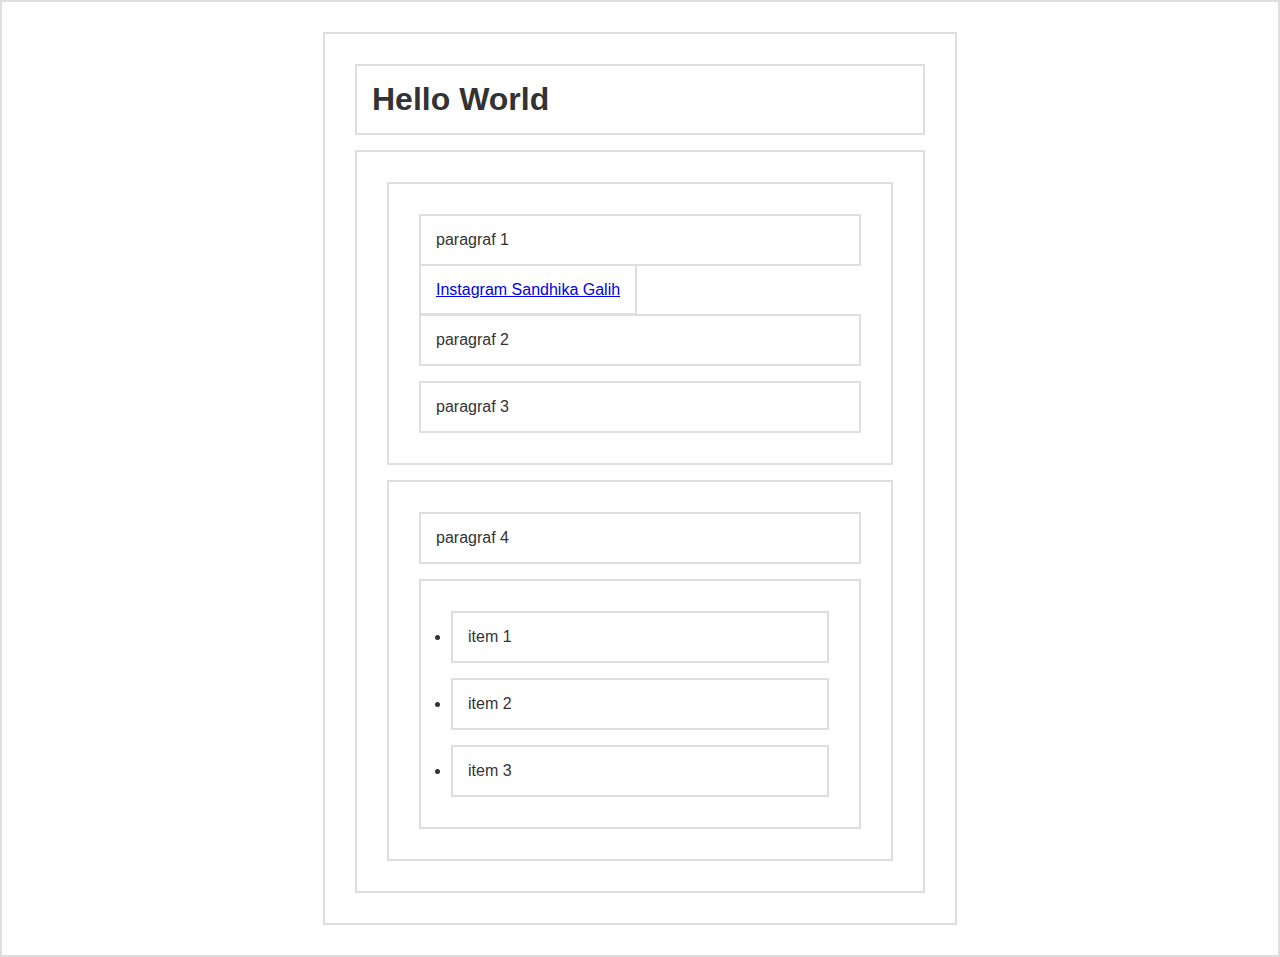
<file: tes10/index.html>
<!DOCTYPE html>
<html lang="en">
<head>
  <meta charset="UTF-8">
  <title>Dom Selection</title>
  <style>
    * { 
        border: 2px solid #dedede; 
        padding: 15px; 
        margin: 15px; 
    }
    html { 
      margin: 0;
      padding: 0;
    }
    body { 
      max-width: 600px;
      margin: 30px auto;
      font-family: sans-serif;
      color: #333;
    }
  </style>
</head>
<body>

  <h1 id="judul">Hello World</h1>
  <div id="container">
      <section id="a">
          <p class="p1">paragraf 1</p>
          <a href="http://instagram.com/sandhikagalih">Instagram Sandhika Galih</a>
          <p class="p2">paragraf 2</p>
          <p class="p3">paragraf 3</p>
      </section>
      <section id="b">
          <p>paragraf 4</p>
          <ul>
              <li>item 1</li>
              <li>item 2</li>
              <li>item 3</li>
          </ul>
      </section>
  </div>

<script src="script.js"></script>
</body>
</html>
</file>
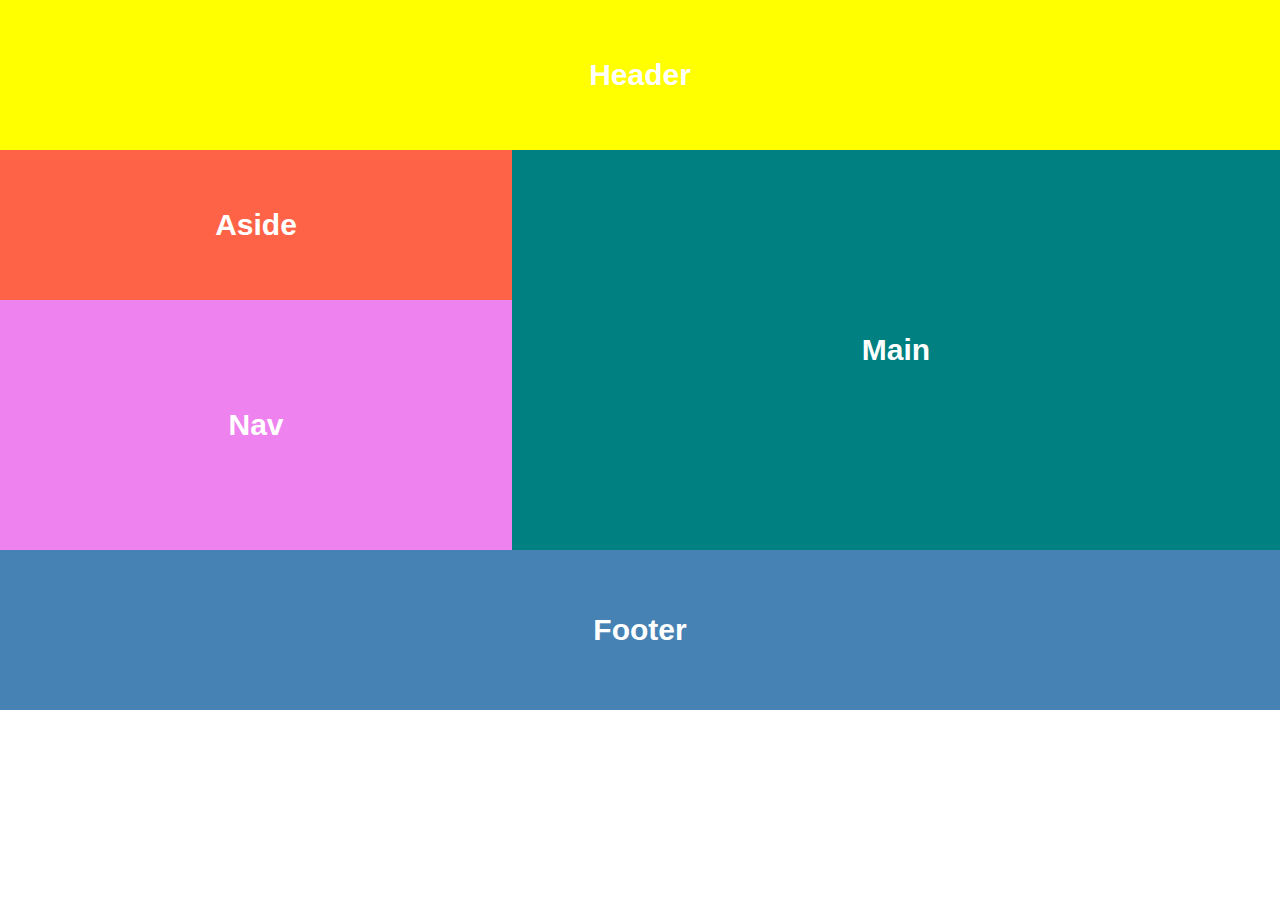
<file: tes13/index.html>
<!DOCTYPE html>
<html lang="en">

<head>
    <meta charset="UTF-8">
    <meta http-equiv="X-UA-Compatible" content="IE=edge">
    <meta name="viewport" content="width=device-width, initial-scale=1.0">
    <link rel="stylesheet" href="style.css">
    <title>Document</title>
</head>

<body>

    <header>
        Header
    </header>
    <main>
        Main
    </main>
    <aside>
        Aside
    </aside>
    <nav>
        Nav
    </nav>
    <footer>
        Footer
    </footer>

</body>

</html>
</file>
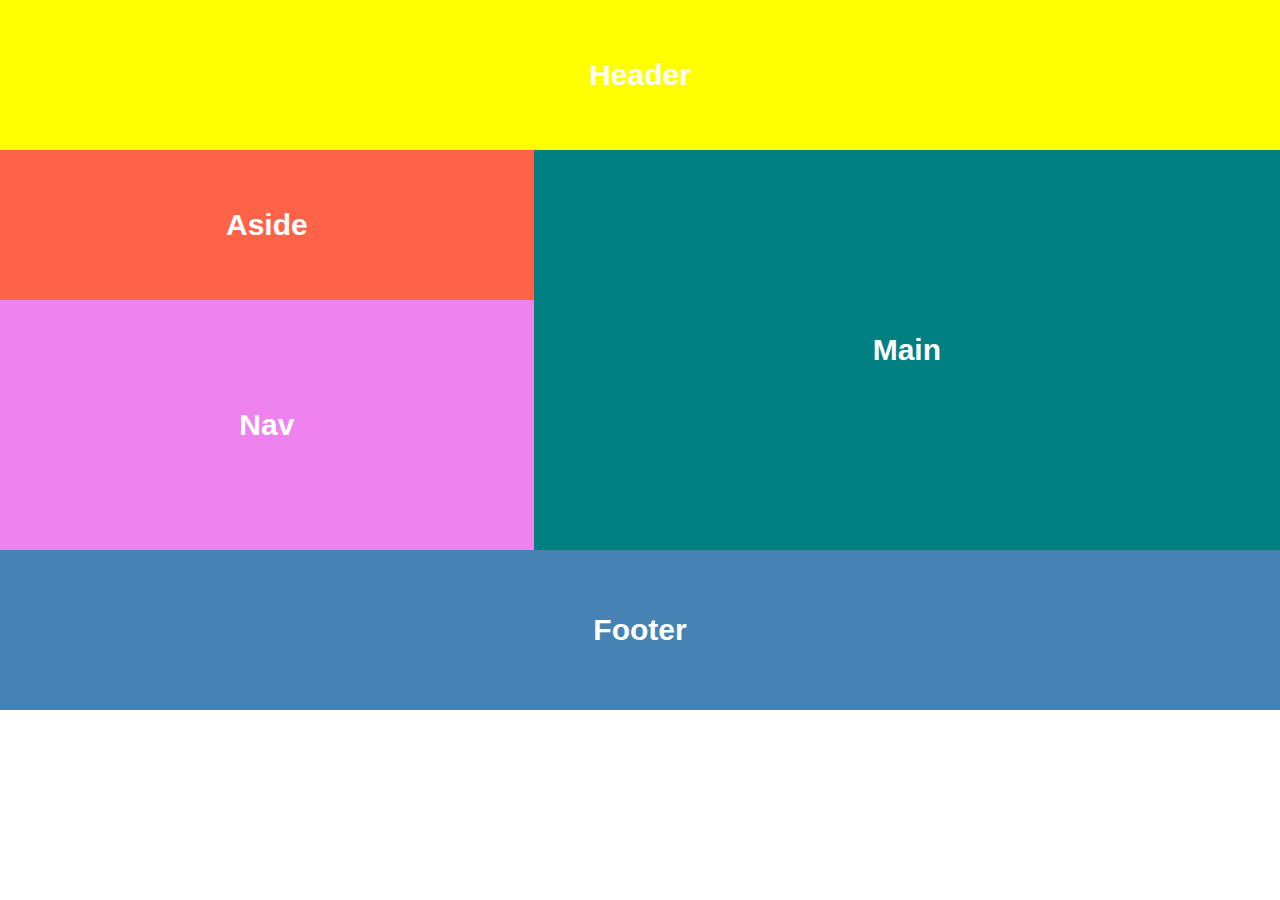
<file: tes14/index.html>
<!DOCTYPE html>
<html lang="en">

<head>
    <meta charset="UTF-8">
    <meta http-equiv="X-UA-Compatible" content="IE=edge">
    <meta name="viewport" content="width=device-width, initial-scale=1.0">
    <link rel="stylesheet" href="style.css">
    <title>Document 2</title>
</head>

<body>
    <header class="mid">
        Header
    </header>
    <div class="content">
        <div class="aside">
            <aside class="mid">
                Aside
            </aside>
            <nav class="mid">
                Nav
            </nav>
        </div>
        <main class="mid">
            Main
        </main>
    </div>
    <footer class="mid">
        Footer
    </footer>
</body>

</html>
</file>
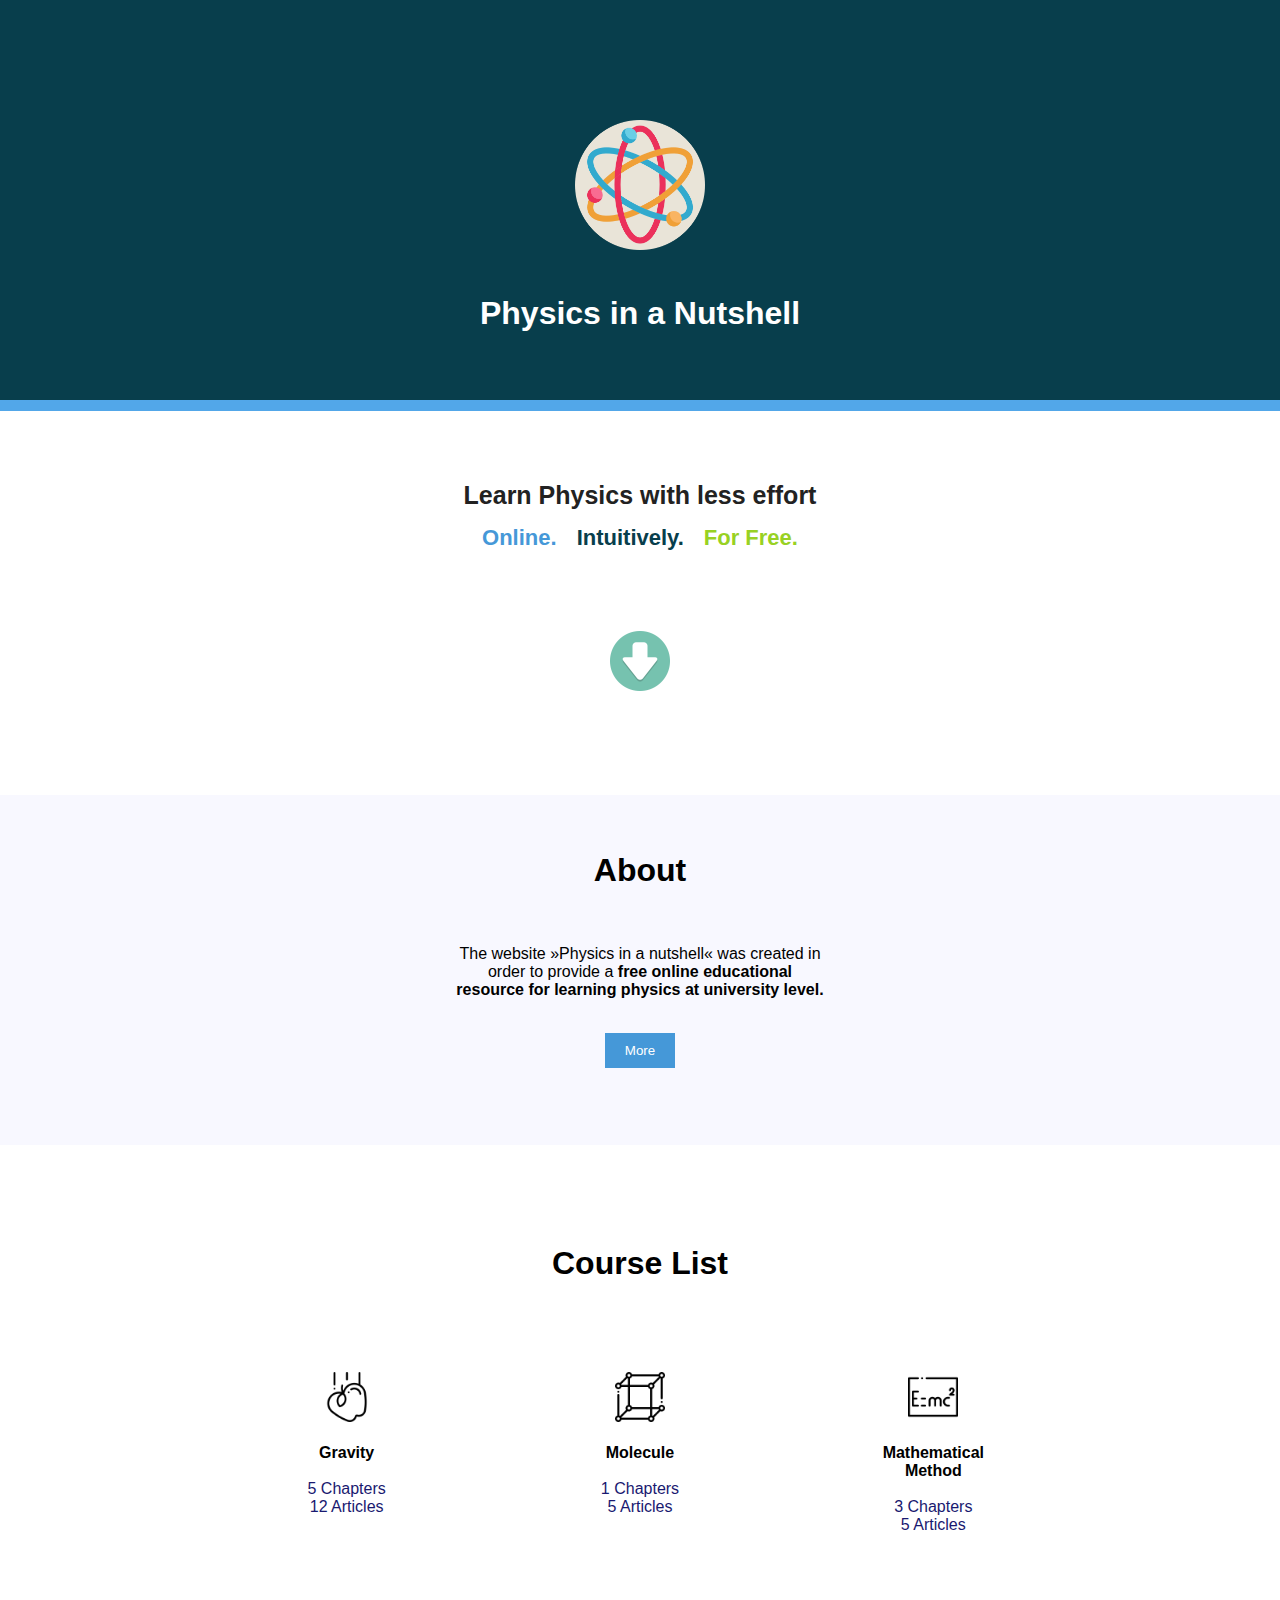
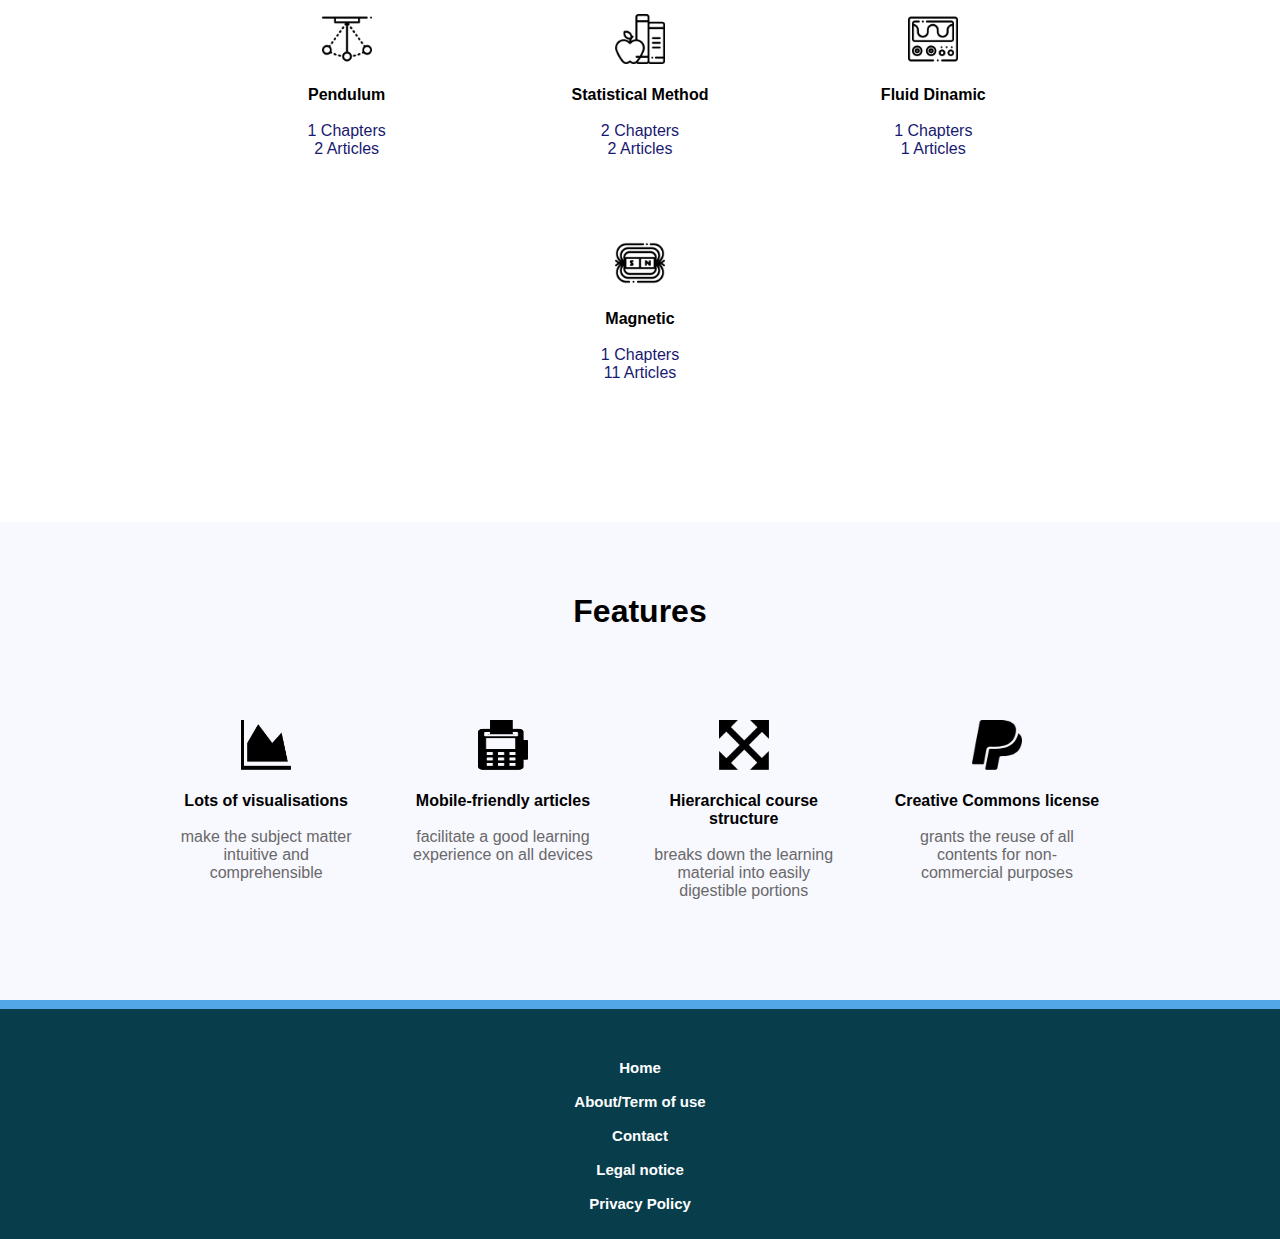
<file: tes1/physicsnutshell.html>
<!DOCTYPE html>
<html lang="en">
<head>
    <meta charset="UTF-8">
    <meta http-equiv="X-UA-Compatible" content="IE=edge">
    <meta name="viewport" content="width=device-width, initial-scale=1.0">
    <style>
        body{
            font-family: Arial, Helvetica, sans-serif;
        }
        h1{
            text-align: center;
            font-weight: bold;
        }
        body{
            width: 100%;
            margin: 0px;
        }
        img{
            width: 50px;
            height: 50px;
        }
        .container{
            margin-top: 15px;
            display: flex;
            justify-content: center;
        }
        .container2{
            display: flex;
            flex-wrap: wrap;
            justify-content:space-around;
            text-align: center;
            margin-top: 50px;
            margin-bottom: 100px;
            padding: 0px 200px;
        }
        .container2 div{
            margin: 40px 40px;
            width: 150px;
        }
        .titleicon{
            font-weight: bold;
            margin-bottom: 100px;
        }
        .linkicon{
            color: midnightblue;
        }
        .container3{
            display: flex;
            flex-wrap: wrap;
            justify-content: space-around;
            text-align: center;
            margin: 50px 0;
        }
        .greytext{
            color: dimgray;
        }
        #topper{
            background-color: #083E4C;
            margin: 0px;
            width: 100%;
            height: 300px;
            color: white;
            padding-top: 100px;
        }
        #topper1{
            background-color: #52A7E9;
            height: 11px;
        }
        #topper2{
            font-size: 25px;
            font-weight: bold;
            color: #222222;
            margin-top: 70px;
            text-align: center;
        }
        #topper3{
            margin: 100px 0;
            height: 350px;
            text-align: center;
            background-color: ghostwhite;
        }
        #mainpic{
            width: 130px;
            height: 130px;
            margin: 20px;
        }
        #imgdiv{
            display: flex;
            justify-content: center;
        }
        #ft1{
            margin: auto 10px;
            color: #4598D8;
            font-size: 22px;
        }
        #ft2{
            margin: auto 10px;
            color: #083E4C;
            font-size: 22px;
        }
        #ft3{
            margin: auto 10px;
            color: #98D123;
            font-size: 22px;
        }
        #downicon{
            display: flex;
            justify-content: center;
            margin-top: 80px;
        }
        #arrowdown{
            width: 60px;
            height: 60px;
        }
        #features{
            background-color: ghostwhite;
            padding:50px 150px;
        }
        button{
            background-color: #4598D8;
            padding: 10px 20px;
            color: white;
            border: transparent;
        }
        #bottomer2{
            background-color: #52A7E9;
            height: 9px;
        }
        #bottomer1{
            background-color: #083E4C;
            margin: 0px;
            width: 100%;
            font-size: 15px;
            font-weight: bold;
            text-align: center;
            height: 180px;
            color: white;
            padding-top: 50px;
        }

    </style>
    <title>Physics in a Nutshell</title>
</head>
<body>
    <div id="topper">
        <div id="imgdiv">
            <div>
                <img id="mainpic" src="p1.png" alt="Physics Image1">
            </div>
        </div>
        <h1>Physics in a Nutshell</h1>
    </div>
    <div id="topper1"></div>
    <div id="topper2">
        Learn Physics with less effort
        <nav class="container">
            <div id="ft1">Online.</div>
            <div id="ft2">Intuitively.</div>
            <div id="ft3">For Free.</div>
          </nav>
    </div>
    <div id="downicon">
        <div>
            <img id="arrowdown" src="arrowdown.png" alt="arrow - down">
        </div>
    </div>
    <div id="topper3">
        <br>
        <br>
        <h1>About</h1>
        <br>
        <p>The website »Physics in a nutshell« was created in<br>order to provide a <strong>free online educational<br>resource for learning physics at university level.</strong></p>
        <br>
        <form>
            <button>More</button>
        </form>
    </div>
    <div id="topper4">
        <h1>Course List</h1>
    </div>
    <div class="container2">
        <div>
            <img src="001-gravity.png" alt="001">
            <br><br>
            <a class="titleicon">Gravity</a>
            <br><br>
            <a class="linkicon">5 Chapters<br>12 Articles</a>
        </div>
        <div>
            <img src="002-molecule.png" alt="002">
            <br><br>
            <a class="titleicon">Molecule</a>
            <br><br>
            <a class="linkicon">1 Chapters<br>5 Articles</a>
        </div>
        <div>
            <img src="003-formula.png" alt="003">
            <br><br>
            <a class="titleicon">Mathematical Method</a>
            <br><br>
            <a class="linkicon">3 Chapters<br>5 Articles</a>
        </div>
        <div>
            <img src="004-pendulum.png" alt="004">
            <br><br>
            <a class="titleicon">Pendulum</a>
            <br><br>
            <a class="linkicon">1 Chapters<br>2 Articles</a>
        </div>
        <div>
            <img src="005-knowledge.png" alt="005">
            <br><br>
            <a class="titleicon">Statistical Method</a>
            <br><br>
            <a class="linkicon">2 Chapters<br>2 Articles</a>
        </div>
        <div>
            <img src="006-waves.png" alt="006">
            <br><br>
            <a class="titleicon">Fluid Dinamic</a>
            <br><br>
            <a class="linkicon">1 Chapters<br>1 Articles</a>
        </div>
        <div>
            <img src="007-magnetic.png" alt="007">
            <br><br>
            <a class="titleicon">Magnetic</a>
            <br><br>
            <a class="linkicon">1 Chapters<br>11 Articles</a>
        </div>
    </div>
    <div id="features">
    <h1>Features</h1>
    <br>
    <div class="container3">
        <div>
            <img src="area-chart.png" alt="001">
            <br><br>
            <a class="titleicon">Lots of visualisations</a>
            <br><br>
            <a class="greytext">make the subject matter<br>intuitive and<br>comprehensible</a>
        </div>
        <div>
            <img src="shopping-pos-machine.png" alt="002">
            <br><br>
            <a class="titleicon">Mobile-friendly articles</a>
            <br><br>
            <a class="greytext">facilitate a good learning<br>experience on all devices</a>
        </div>
        <div>
            <img src="arrow-expand.png" alt="003">
            <br><br>
            <a class="titleicon">Hierarchical course<br>structure</a>
            <br><br>
            <a class="greytext">breaks down the learning<br>material into easily<br>digestible portions</a>
        </div>
        <div>
            <img src="paypal-p.png" alt="004">
            <br><br>
            <a class="titleicon">Creative Commons license</a>
            <br><br>
            <a class="greytext">grants the reuse of all<br>contents for non-<br>commercial purposes</a>
        </div>
    </div>
    </div>
    <div id="bottomer2"></div>
    <div id="bottomer1">
        Home<br><br>
        About/Term of use<br><br>
        Contact<br><br>
        Legal notice<br><br>
        Privacy Policy<br><br>
    </div>
</body>
</html>
</file>
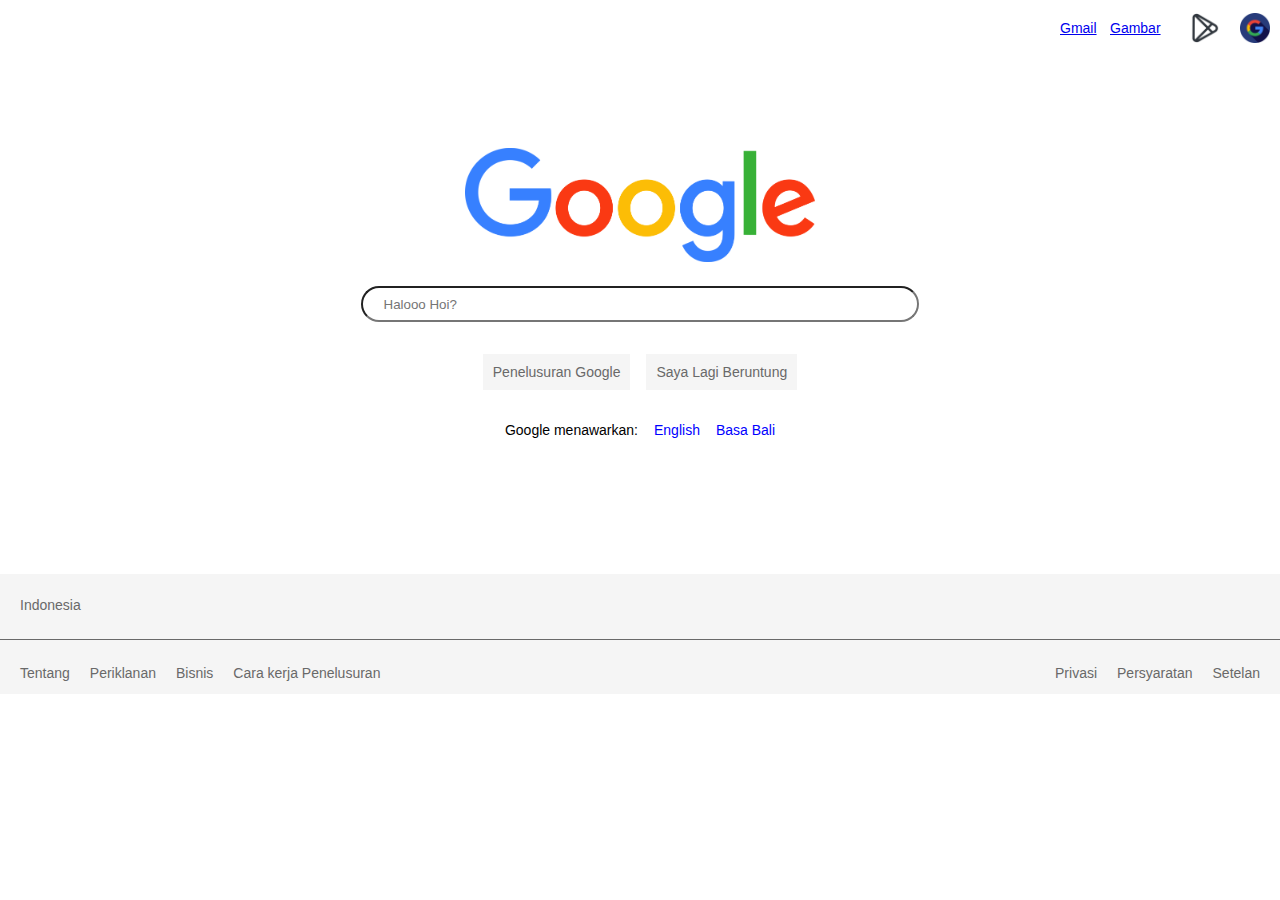
<file: tes2/google.html>
<!DOCTYPE html>
<html lang="en">
<head>
    <meta charset="UTF-8">
    <meta http-equiv="X-UA-Compatible" content="IE=edge">
    <meta name="viewport" content="width=device-width, initial-scale=1.0">
    <style>
        body{
            font-family: Arial, Helvetica, sans-serif;
            font-size: 14px;
            margin-left: 0;
            margin-right: 0;
        }
        .header{
            display: flex;
            justify-content: flex-end;
            align-items: center;
            height: 40px;
        }
        .header *{
            margin: 10px;
            max-height: 30px;
            max-width: 30px;
        }
        #jarak{
            margin-left: 40px;
        }
        .content{
            display: flex;
            flex-direction: column;
            align-items: center;
            justify-content: center;
            padding-bottom: 120px;
        }
        .content *{
            margin: 8px;
        }
        .content img{
            width: 350px;
            margin-top: 100px;
        }
        input{
            width: 550px;
            height: 30px;
            border-radius: 25px;
        }
        .subcontent1{
            display: flex;
            flex-direction: row;
            color: dimgray;
        }
        .subcontent1 *{
            background-color: whitesmoke;
            padding: 10px;
        }
        .subcontent2{
            display: flex;
            flex-direction: row;
        }
        .subcontent2 .ditawarkan{
            color: blue;
        }
        .footer{
            display: flex;
            flex-direction: column;
            justify-content: space-around;
            background-color: whitesmoke;
            height: 120px;
            padding: 0;
            margin-left: 0;
            margin-right: 0;
            color:dimgray;
        }
        .footer *{
            margin: 5px;
            margin-top: 0;
            margin-bottom: 0;
        }
        #id{
            display: flex;
            flex-direction: column;
            justify-content: center;
            padding-top: 10px;
            margin-left: 15px;
        }
        #separator{
            background-color: dimgray;
            margin-left: 0;
            margin-right: 0;
            margin-top: 0;
            height:1%;
        }
        .tentang{
            display: flex;
            flex-direction: row;
            justify-content: space-between;
            align-items: center;
            height: auto;
        }
        .subtentang{
            display: flex;
            flex-direction: row;
        }

    </style>
    <title>Google</title>
</head>
<body>

    <div class="header">
        <a href="https://mail.google.com">Gmail</a>
        <a href="https://www.google.co.id/imghp">Gambar</a>
        <img id="jarak" src="fi-xwluxx-playstore-wide.png" alt="Titik 9">
        <img src="270014.png" alt="Profile pic">
    </div>

    <div class="content">
        <img src="google-logo-1.png" alt="logo">
        <form>
            <input type="text" id="searchbox" name="searchbox" placeholder="&nbsp;&nbsp;&nbsp;&nbsp;&nbsp;Halooo Hoi?">
        </form>
        <div class="subcontent1">
            <div>Penelusuran Google</div>
            <div>Saya Lagi Beruntung</div>
        </div>
        <div class="subcontent2">
            <a>Google menawarkan: <a class="ditawarkan">English</a><a class="ditawarkan">Basa Bali</a></a>
        </div>
    </div>

    <div class="footer">
        <div id="id"><a>Indonesia</a></div>
        <div id="separator"></div>
        <div class="tentang">
            <div class="subtentang">
                <div><a>Tentang</a></div>
                <div><a>Periklanan</a></div>
                <div><a>Bisnis</a></div>
                <div><a>Cara kerja Penelusuran</a></div>
            </div>
            <div class="subtentang">
                <div><a>Privasi</a></div>
                <div><a>Persyaratan</a></div>
                <div><a>Setelan</a></div>
            </div>
        </div>
    </div>

</body>
</html>
</file>
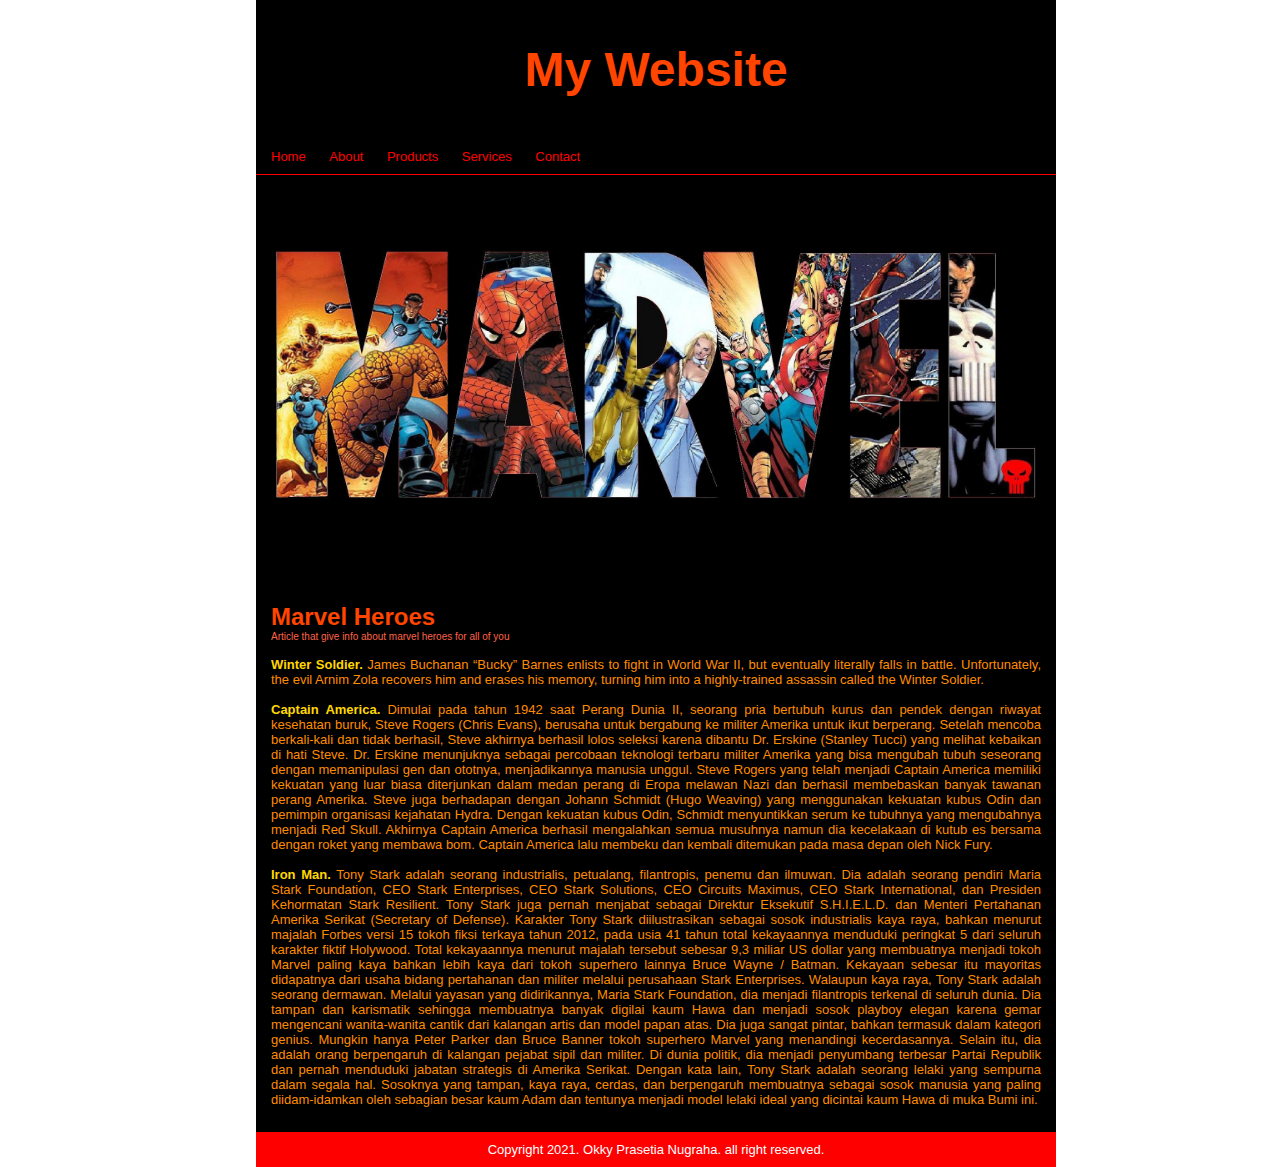
<file: tes3/wputes1.html>
<!DOCTYPE html>
<html lang="en">
<head>
    <meta charset="UTF-8">
    <meta http-equiv="X-UA-Compatible" content="IE=edge">
    <meta name="viewport" content="width=device-width, initial-scale=1.0">
    <title>Marvel Heroes</title>
    <style>
        body{
            width: 800px;
            margin: 0 20%;
            padding: 0;
            border-spacing: 0;
            font-family:'Lucida Sans', 'Lucida Sans Regular', 'Lucida Grande', 'Lucida Sans Unicode', Geneva, Verdana, sans-serif;
            font-size: small;
        }
        body *{
            background-color: black;
        }
        header{
            font-size: x-large;
            text-align: center;
            color: orangered;
            margin: 0;
            padding: 10px 0;
        }
        nav ul{
            padding: 10px 15px;
            color: red;
            margin: 0;
        }
        nav li{
            display: inline-block;
            margin-right: 20px;
        }
        .separator{
            background-color: red;
            height: 1px;
        }
        article{
            padding: 10px 0;
        }
        article *{
            margin: 15px;
        }
        article strong{
            margin: 0;
        }
        article img{
            margin: 0;
            width: 800px;
            height: 400px;
        }
        article h2{
            font-size: x-large;
            margin-bottom: 0;
            color: orangered;
        }
        article .subjudul{
            margin-top: 0;
            font-size: x-small;
            color: tomato;
        }
        article p{
            text-align: justify;
            color: darkorange;
        }
        article strong{
            color: gold;
        }
        footer{
            padding: 10px 0;
            margin: 0;
            background-color: red;
            text-align: center;
            color: white;
        }

    </style>
</head>
<body>
    <header>
        <h1>My Website</h1>
    </header>
    <nav>
        <ul>
            <li>Home</li>
            <li>About</li>
            <li>Products</li>
            <li>Services</li>
            <li>Contact</li>
        </ul>
    </nav>
    <div class="separator"></div>
    <article>
        <img src="pic-1.jpg" alt="Marvel Image">
        <h2>Marvel Heroes</h2>
        <div class="subjudul">Article that give info about marvel heroes for all of you</div>
        <p>
            <strong>Winter Soldier.</strong> James Buchanan “Bucky” Barnes enlists to fight in World War II, but eventually literally falls in battle. Unfortunately, the evil Arnim Zola recovers him and erases his memory, turning him into a highly-trained assassin called the Winter Soldier.
        </p>
        <p>
            <strong>Captain America.</strong> Dimulai pada tahun 1942 saat Perang Dunia II, seorang pria bertubuh kurus dan pendek dengan riwayat kesehatan buruk, Steve Rogers (Chris Evans), berusaha untuk bergabung ke militer Amerika untuk ikut berperang. Setelah mencoba berkali-kali dan tidak berhasil, Steve akhirnya berhasil lolos seleksi karena dibantu Dr. Erskine (Stanley Tucci) yang melihat kebaikan di hati Steve. Dr. Erskine menunjuknya sebagai percobaan teknologi terbaru militer Amerika yang bisa mengubah tubuh seseorang dengan memanipulasi gen dan ototnya, menjadikannya manusia unggul. Steve Rogers yang telah menjadi Captain America memiliki kekuatan yang luar biasa diterjunkan dalam medan perang di Eropa melawan Nazi dan berhasil membebaskan banyak tawanan perang Amerika. Steve juga berhadapan dengan Johann Schmidt (Hugo Weaving) yang menggunakan kekuatan kubus Odin dan pemimpin organisasi kejahatan Hydra. Dengan kekuatan kubus Odin, Schmidt menyuntikkan serum ke tubuhnya yang mengubahnya menjadi Red Skull. Akhirnya Captain America berhasil mengalahkan semua musuhnya namun dia kecelakaan di kutub es bersama dengan roket yang membawa bom. Captain America lalu membeku dan kembali ditemukan pada masa depan oleh Nick Fury.
        </p>
        <p>
            <strong>Iron Man.</strong> Tony Stark adalah seorang industrialis, petualang, filantropis, penemu dan ilmuwan. Dia adalah seorang pendiri Maria Stark Foundation, CEO Stark Enterprises, CEO Stark Solutions, CEO Circuits Maximus, CEO Stark International, dan Presiden Kehormatan Stark Resilient. Tony Stark juga pernah menjabat sebagai Direktur Eksekutif S.H.I.E.L.D. dan Menteri Pertahanan Amerika Serikat (Secretary of Defense). Karakter Tony Stark diilustrasikan sebagai sosok industrialis kaya raya, bahkan menurut majalah Forbes versi 15 tokoh fiksi terkaya tahun 2012, pada usia 41 tahun total kekayaannya menduduki peringkat 5 dari seluruh karakter fiktif Holywood. Total kekayaannya menurut majalah tersebut sebesar 9,3 miliar US dollar yang membuatnya menjadi tokoh Marvel paling kaya bahkan lebih kaya dari tokoh superhero lainnya Bruce Wayne / Batman. Kekayaan sebesar itu mayoritas didapatnya dari usaha bidang pertahanan dan militer melalui perusahaan Stark Enterprises. Walaupun kaya raya, Tony Stark adalah seorang dermawan. Melalui yayasan yang didirikannya, Maria Stark Foundation, dia menjadi filantropis terkenal di seluruh dunia. Dia tampan dan karismatik sehingga membuatnya banyak digilai kaum Hawa dan menjadi sosok playboy elegan karena gemar mengencani wanita-wanita cantik dari kalangan artis dan model papan atas. Dia juga sangat pintar, bahkan termasuk dalam kategori genius. Mungkin hanya Peter Parker dan Bruce Banner tokoh superhero Marvel yang menandingi kecerdasannya. Selain itu, dia adalah orang berpengaruh di kalangan pejabat sipil dan militer. Di dunia politik, dia menjadi penyumbang terbesar Partai Republik dan pernah menduduki jabatan strategis di Amerika Serikat. Dengan kata lain, Tony Stark adalah seorang lelaki yang sempurna dalam segala hal. Sosoknya yang tampan, kaya raya, cerdas, dan berpengaruh membuatnya sebagai sosok manusia yang paling diidam-idamkan oleh sebagian besar kaum Adam dan tentunya menjadi model lelaki ideal yang dicintai kaum Hawa di muka Bumi ini.
        </p>
    </article>
    <footer>
        Copyright 2021. Okky Prasetia Nugraha. all right reserved.
    </footer>
</body>
</html>
</file>
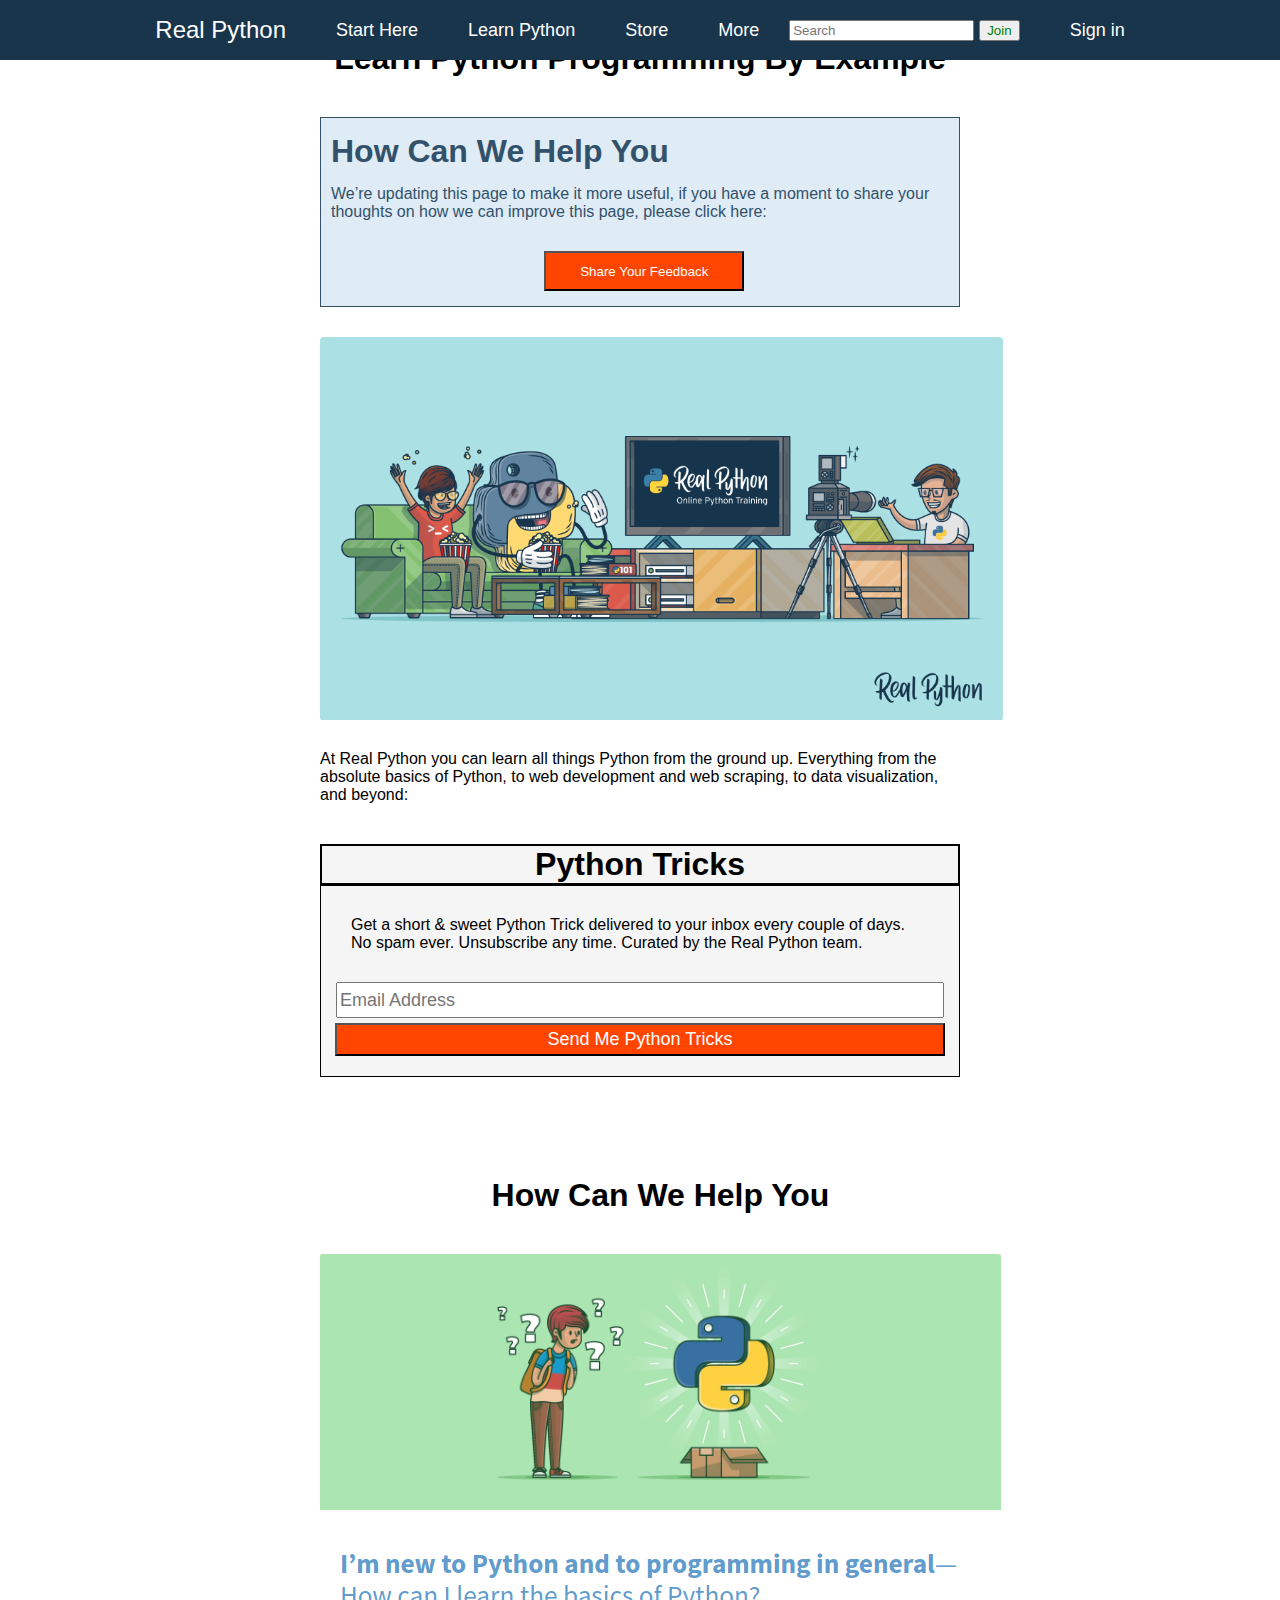
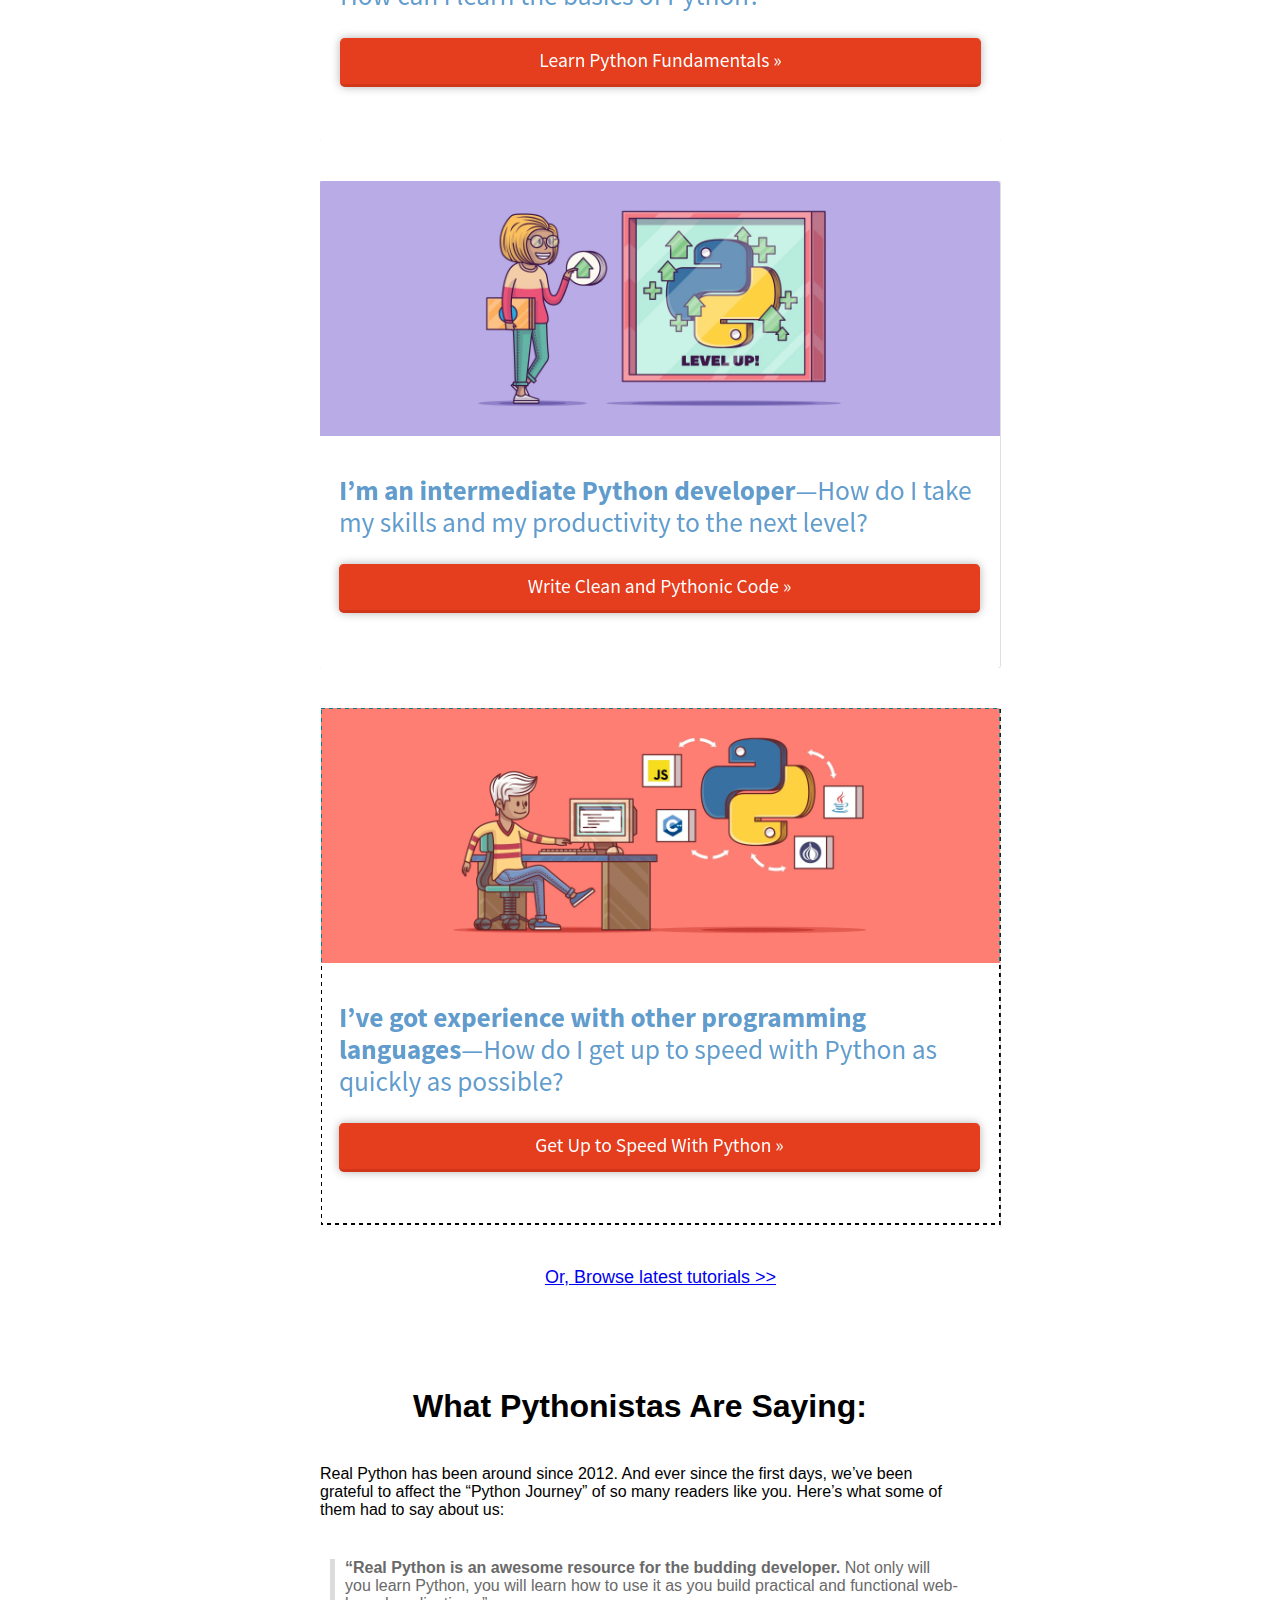
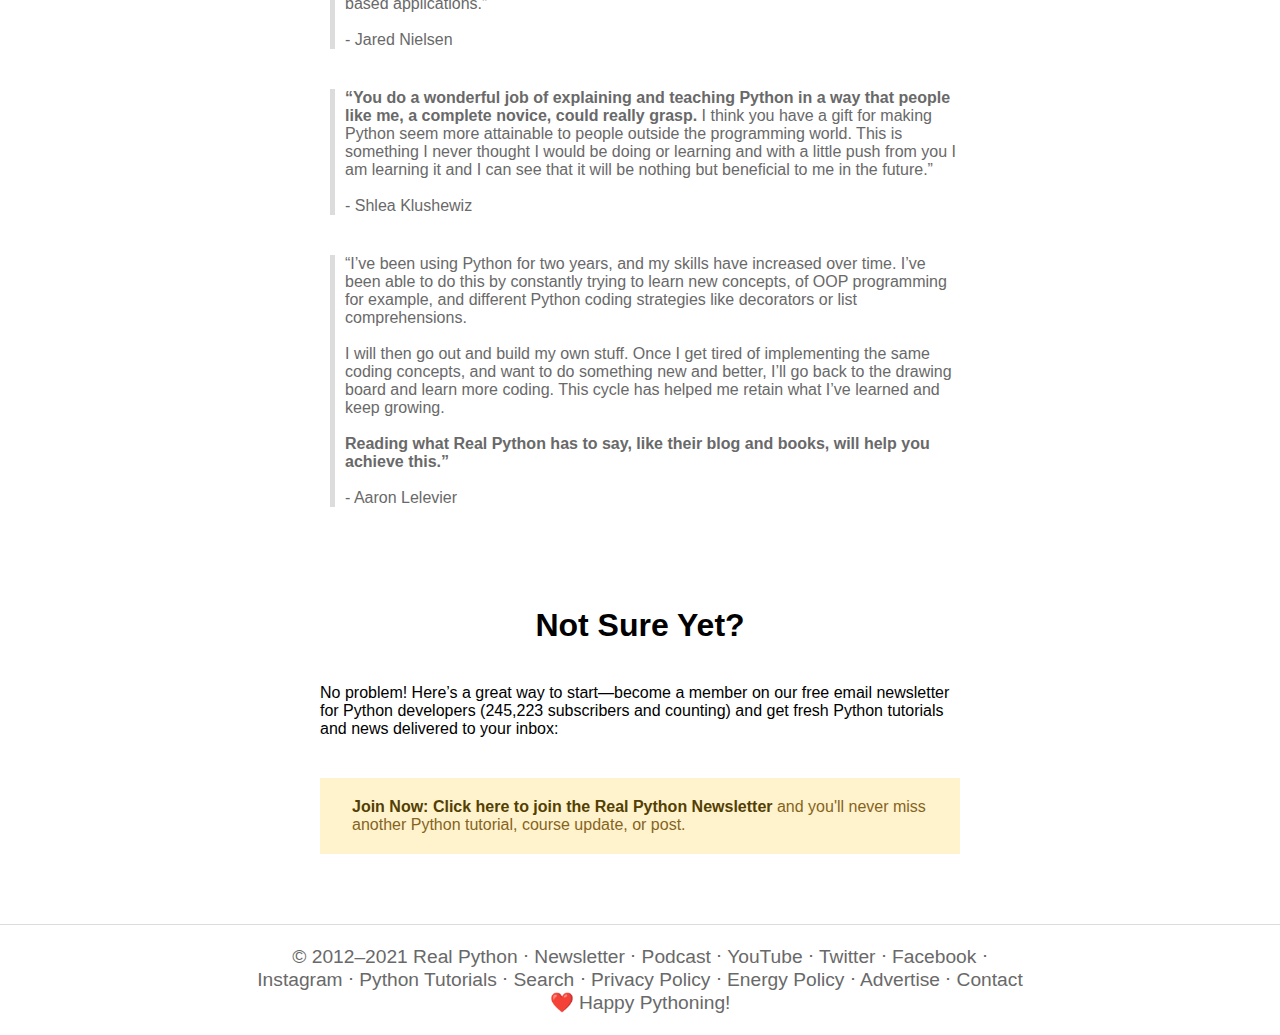
<file: tes4/four.html>
<!DOCTYPE html>
<html lang="en">
<head>
    <meta charset="UTF-8">
    <meta http-equiv="X-UA-Compatible" content="IE=edge">
    <meta name="viewport" content="width=device-width, initial-scale=1.0">
    <title>Learn Python Now!</title>
    <style>
        body{
            margin: 0;
            padding: 0;
            font-family: Arial, Helvetica, sans-serif;
        }
        .headerghost{
            height: 60px;
            width: 100%;
        }
        header{
            position:fixed;
            top: 0;
            left: 0;
            width: 100%;
            display: flex;
            justify-content: center;
            align-items: center;
            background-color: midnightblue;
            height: 60px;
            font-size: large;
            background-color: #18354C;
        }
        header *{
            margin: 0 25px;
            color: white;
        }
        header .home{
            font-size: x-large;
        }
        header .search{
            margin: 0;
        }
        header input{
            margin: 5px;
        }
        header .join{
            margin-left: 0;
        }
        header button{
            color: green;
            margin: 0;
        }
        article{
            display: flex;
            flex-direction: column;
            justify-content: space-around;
            margin: 20px 25%;
        }
        article .subar1{
            display: flex;
            flex-direction: column;
            justify-content: space-around;
            margin-bottom: 30px;
        }
        article .subar1 *{
            margin: 20px auto;
        }
        article .subar1 div{
            border: 1px solid;
        }
        article .subar1 img{
            display: block;
            margin-top: 10px;
            margin-bottom: 10px; 
        }
        article .subar1 .div1{
            background-color: #DFEBF5;
            color: #32516B;
        }
        article .subar1 .div1 *{
            margin: 15px 10px;
        }
        article .subar1 .div1 button{
            background-color: orangered;
            color: white;
            height: 40px;
            width: 200px;
            margin-left: 35%;
        }
        article .subar1 .div2{
            background-color: whitesmoke;
            padding: 0;
        }
        article .subar1 .div2 p{
            margin: 30px;
        }
        article .subar1 .div2 h1{
            text-align: center;
            border: 1px solid;
            border-bottom: 3px solid;
            margin: 0;
        }
        article .subar1 .div2 input{
            display: block;
            height: 30px;
            width: 600px;
            margin-bottom: 5px;
            font-size: large;
        }
        article .subar1 .div2 button{
            display: block;
            height: 33px;
            width: 610px;
            margin-top: 5px;
            background-color: orangered;
            color: white;
            font-size: large;
        }
        article .subar2{
            display: flex;
            flex-direction: column;
            justify-content: space-around;
            margin: 30px auto;
        }
        article .subar2 *{
            margin: 20px auto;
        }
        article .subar2 a{
            font-size: large;
        }
        article .subar3{
            display: flex;
            flex-direction: column;
            justify-content: space-around;
            margin: 30px auto;
        }
        article .subar3 *{
            margin: 20px auto;
        }
        article .subar3 .quote{
            border-left: 5px gainsboro solid;
            margin-left: 10px;
            padding-left: 10px;
            color: dimgray;
        }
        article .subar4{
            display: flex;
            flex-direction: column;
            justify-content: space-around;
            margin: 30px auto;
        }
        article .subar4 *{
            margin: 20px auto;
        }
        article .subar4 h1{
            text-align: center;
        }
        article .subar4 div{
            background-color: #FFF3CD;
            color: #85641D;
            padding: 20px 5%;
        }
        article .subar4 div strong{
            color: #533F03;
        }
        .separator{
            background-color: gainsboro;
            height: 1px;
            margin: 10px 0;
        }
        footer{
            height: 80px;
            color: dimgray;
            padding-top: 10px;
            padding-left: 250px;
            padding-right: 250px;
            padding-bottom: 10px;
            font-size: larger;
            text-align: center;

        }
    </style>
</head>
<body>
    <header>
        <div class="home">Real Python</div>
        <div class="start">Start Here</div>
        <div class="learn">Learn Python</div>
        <div class="store">Store</div>
        <div class="more">More</div>
        <div class="search"><input type="text" placeholder="Search"></div>
        <div class="join"><button>Join</button></div>
        <div class="signin">Sign in</div>
    </header>
    <article>

        <div class="subar1">
            <h1>Learn Python Programming By Example</h1>
            <div class="div1">
                <h1>How Can We Help You</h1>
                <p>We’re updating this page to make it more useful, if you have a moment to share your thoughts on how we can improve this page, please click here:
                </p>
                <button>Share Your Feedback</button>
            </div>
            <img src="pic-01.png" alt="Realpython.img">
            <p>
                At Real Python you can learn all things Python from the ground up. Everything from the absolute basics of Python, to web development and web scraping, to data visualization, and beyond:
            </p>
            <div class="div2">
                <h1>Python Tricks</h1>
                <p>Get a short & sweet Python Trick delivered to your inbox every couple of days. No spam ever. Unsubscribe any time. Curated by the Real Python team.</p>
                <form action="">
                    <input type="text" placeholder="Email Address">
                    <button>Send Me Python Tricks</button>
                </form>
            </div>
        </div>
        
        <div class="subar2">
            <h1>How Can We Help You</h1>
            <img src="pic-02.png" alt="Pic2.png">
            <img src="pic-03.png" alt="Pic3.png">
            <img src="pic-04.png" alt="Pic4.img">
            <a href="https://google.com">Or, Browse latest tutorials >></a>
        </div>

        <div class="subar3">
            <h1>What Pythonistas Are Saying:</h1>
            <p>
                Real Python has been around since 2012. And ever since the first days, we’ve been grateful to affect the “Python Journey” of so many readers like you. Here’s what some of them had to say about us:
            </p>
            <div class="quote">
                <strong>“Real Python is an awesome resource for the budding developer.</strong> Not only will you learn Python, you will learn how to use it as you build practical and functional web-based applications.”
                <br><br>
                - Jared Nielsen
            </div>
            <div class="quote">
                <strong>“You do a wonderful job of explaining and teaching Python in a way that people like me, a complete novice, could really grasp.</strong> I think you have a gift for making Python seem more attainable to people outside the programming world. This is something I never thought I would be doing or learning and with a little push from you I am learning it and I can see that it will be nothing but beneficial to me in the future.”
                <br><br>
                - Shlea Klushewiz
            </div>
            <div class="quote">
                “I’ve been using Python for two years, and my skills have increased over time. I’ve been able to do this by constantly trying to learn new concepts, of OOP programming for example, and different Python coding strategies like decorators or list comprehensions.
                <br><br>
                I will then go out and build my own stuff. Once I get tired of implementing the same coding concepts, and want to do something new and better, I’ll go back to the drawing board and learn more coding. This cycle has helped me retain what I’ve learned and keep growing.
                <br><br>
                <strong>Reading what Real Python has to say, like their blog and books, will help you achieve this.”</strong>
                <br><br>
                - Aaron Lelevier
            </div>
        </div>

        <div class="subar4">
            <h1>Not Sure Yet?</h1>
            <p>No problem! Here’s a great way to start—become a member on our free email newsletter for Python developers (245,223 subscribers and counting) and get fresh Python tutorials and news delivered to your inbox:
            </p>
            <div>
                <strong>Join Now: Click here to join the Real Python Newsletter</strong> and you'll never miss another Python tutorial, course update, or post.
            </div>
        </div>
    </article>
    <div class="separator"></div>
    <footer>
        © 2012–2021 Real Python ⋅ Newsletter ⋅ Podcast ⋅ YouTube ⋅ Twitter ⋅ Facebook ⋅ Instagram ⋅ Python Tutorials ⋅ Search ⋅ Privacy Policy ⋅ Energy Policy ⋅ Advertise ⋅ Contact
        <br>
        ❤️ Happy Pythoning!
    </footer>
</body>
</html>
</file>
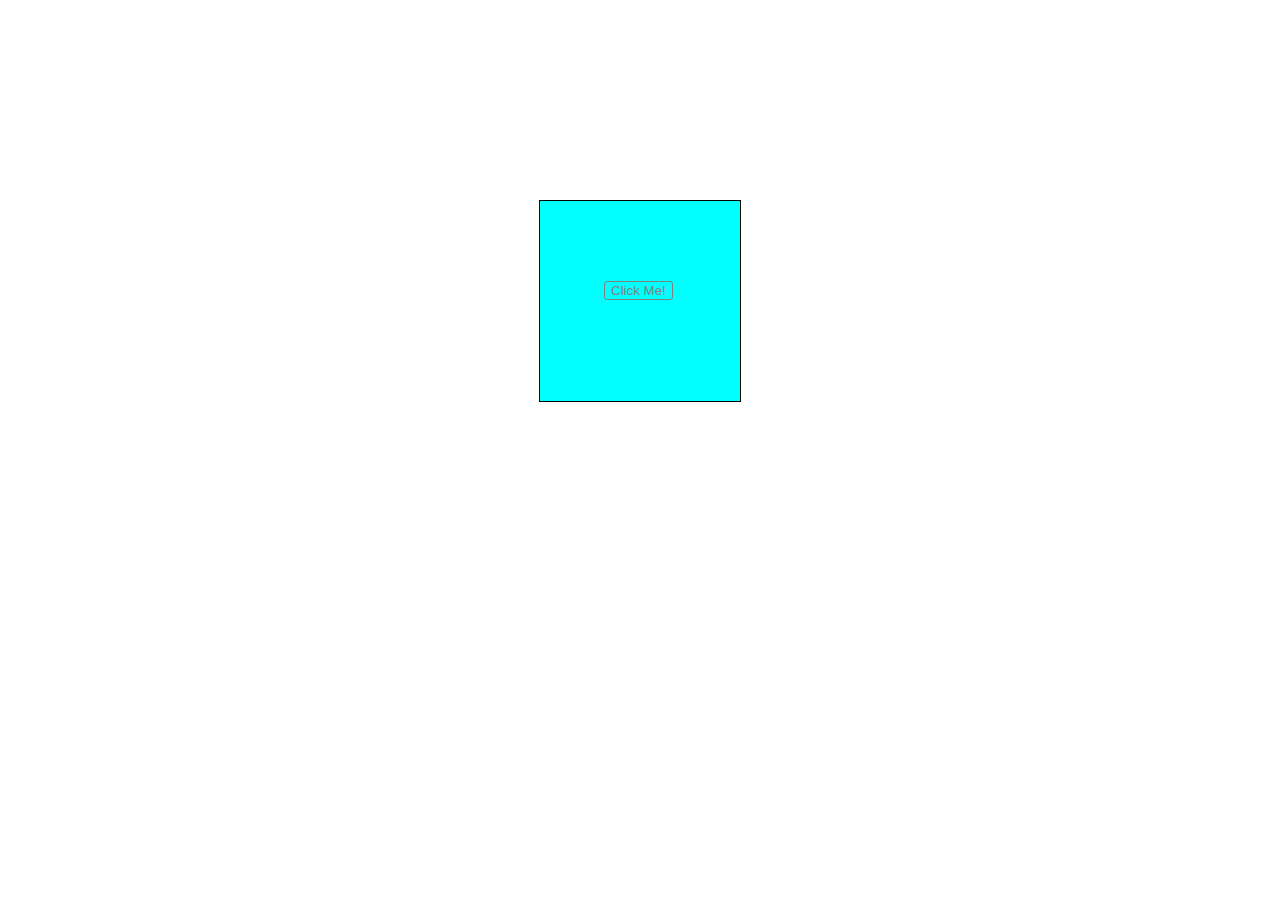
<file: tes6/chcolor.html>
<!DOCTYPE html>
<html lang="en">
<head>
    <meta charset="UTF-8">
    <meta http-equiv="X-UA-Compatible" content="IE=edge">
    <meta name="viewport" content="width=device-width, initial-scale=1.0">
    <title>Change Color</title>

    <style>
        div{
            background-color: aqua;
            border: 1px solid black;
            height: 200px;
            width: 200px;
            margin: auto;
            margin-top: 200px;
        }
        div button{
            background-color: aqua;
            border: 1px solid gray;
            color: grey;
            border-radius: 3px;
            margin: 40% 32%;
        }
    </style>

</head>
<body>
    <div id="id1">
        <button type="button">
            Click Me!
        </button>
    </div>
</body>
</html>
</file>
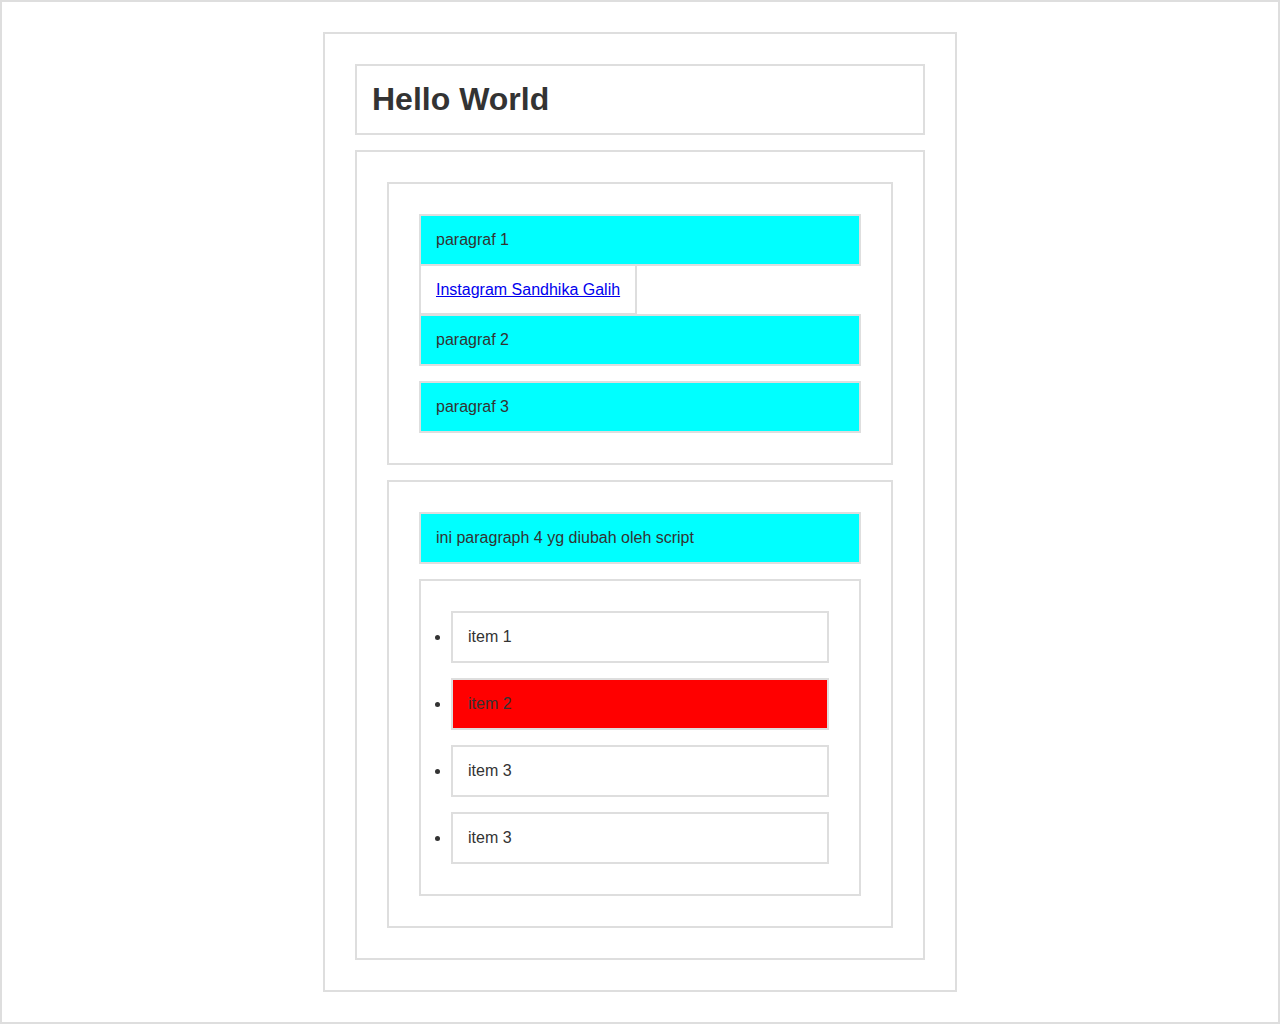
<file: tes7/hello.html>
<!DOCTYPE html>
<html lang="en">
<head>
  <meta charset="UTF-8">
  <title>Dom Selection</title>
  <style>
    * { 
        border: 2px solid #dedede; 
        padding: 15px; 
        margin: 15px; 
    }
    html { 
      margin: 0;
      padding: 0;
    }
    body { 
      max-width: 600px;
      margin: 30px auto;
      font-family: sans-serif;
      color: #333;
    }
  </style>
</head>
<body>

  <h1 id="judul">Hello World</h1>
  <div id="container">
      <section id="a">
          <p class="p1">paragraf 1</p>
          <a href="http://instagram.com/sandhikagalih">Instagram Sandhika Galih</a>
          <p class="p2">paragraf 2</p>
          <p class="p3">paragraf 3</p>
      </section>
      <section id="b">
          <p>paragraf 4</p>
          <ul>
              <li>item 1</li>
              <li>item 2</li>
              <li>item 3</li>
              <li>item 3</li>
          </ul>
      </section>
  </div>

<script src="script.js"></script>
</body>
</html>
</file>
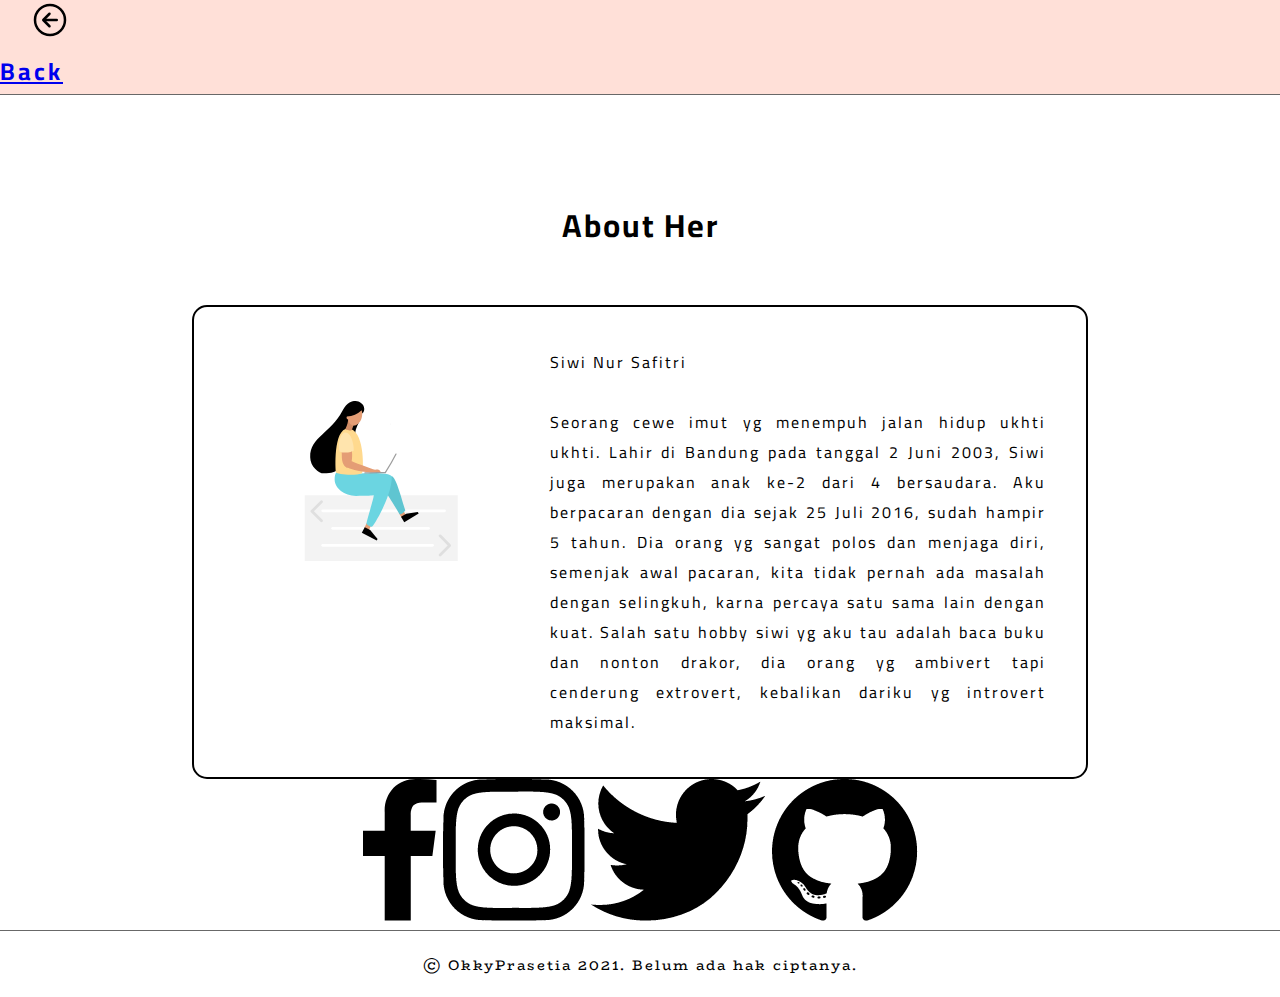
<file: siwi/sites/abouther.html>
<!DOCTYPE html>
<html lang="en">

<head>
    <meta charset="UTF-8">
    <meta http-equiv="X-UA-Compatible" content="IE=edge">
    <meta name="viewport" content="width=device-width, initial-scale=1.0">
    <link rel="preconnect" href="https://fonts.gstatic.com">
    <link href="https://fonts.googleapis.com/css2?family=Cairo&display=swap" rel="stylesheet">
    <link href="https://fonts.googleapis.com/css2?family=BioRhyme:wght@300&family=Volkhov&display=swap"
        rel="stylesheet">
    <link rel="stylesheet" href="style.css">
    <title>HBD Siwi ku | About Me</title>
</head>

<body>
    <nav>
        <a href="../index.html">
            <div class="backk">
                <img src="../icon/arrow-back-circle-outline.svg" alt="back">
                <div class="back">
                    Back
                </div>
            </div>
        </a>
    </nav>
    <div class="separator"></div>
    <article>
        <h1>About Her</h1>
        <div class="about">
            <div class="img">
                <img src="../icon/035-drawkit-developer-woman-colour.svg" alt="mypic">
            </div>
            <div>
                Siwi Nur Safitri<br><br>
                Seorang cewe imut yg menempuh jalan hidup ukhti ukhti. Lahir di Bandung pada tanggal 2 Juni 2003,
                Siwi
                juga merupakan anak ke-2 dari 4 bersaudara. Aku berpacaran dengan dia sejak 25 Juli 2016, sudah
                hampir 5
                tahun. Dia orang yg sangat polos dan menjaga diri, semenjak awal pacaran, kita tidak pernah ada
                masalah
                dengan selingkuh, karna percaya satu sama lain dengan kuat. Salah satu hobby siwi yg aku tau adalah
                baca
                buku dan nonton drakor, dia orang yg ambivert tapi cenderung extrovert, kebalikan dariku yg
                introvert
                maksimal.
            </div>
        </div>
        <div class="socmed">
            <a href="https://web.facebook.com/ciiiwi"><img src="../icon/facebook.png" alt="fb"></a>
            <a href="#"><img src="../icon/instagram.png" alt="ig"></a>
            <a href="#"><img src="../icon/twitter.png" alt="twit"></a>
            <a href="#"><img src="../icon/github.png" alt="gh"></a>
        </div>
    </article>
    <div class="separator"></div>
    <footer>
        <div class="text">
            <span id="copyright">©</span> OkkyPrasetia 2021. Belum ada hak ciptanya.
        </div>
    </footer>
</body>

</html>
</file>
<file: tes13/style.css>
* {
    padding: 0;
    margin: 0;
    box-sizing: border-box;
}

header,
main,
aside,
nav,
footer {
    display: flex;
    align-items: center;
    justify-content: center;
    font-size: 30px;
    color: white;
    font-family: Arial, Helvetica, sans-serif;
    font-weight: bold;
}

header {
    background-color: yellow;
    height: 150px;
}

main {
    float: right;
    width: 60%;
    height: 400px;
    background-color: teal;
}

aside {
    width: 40%;
    height: 150px;
    background-color: tomato;
}

nav {
    width: 40%;
    height: 250px;
    background-color: violet;
}

footer {
    background-color: steelblue;
    height: 160px;
}
</file>
<file: tes14/style.css>
* {
    padding: 0;
    margin: 0;
    box-sizing: border-box;
}

.mid {
    display: flex;
    justify-content: center;
    align-items: center;
    font-family: Arial, Helvetica, sans-serif;
    color: white;
    font-weight: bold;
    font-size: 30px;
}

header {
    height: 150px;
    background-color: yellow;
}

.content {
    display: flex;
}

.aside {
    display: flex;
    flex-direction: column;
    flex-grow: 4;
}

main {
    height: 400px;
    background-color: teal;
    flex-grow: 6;
}

aside {
    height: 150px;
    background-color: tomato;
}

nav {
    height: 250px;
    background-color: violet;
}

footer {
    height: 160px;
    background-color: steelblue;
}
</file>
<file: siwi/sites/style.css>
* {
    margin: 0px;
    padding: 0px;
    box-sizing: border-box;
    font-family: 'Cairo', sans-serif;
    letter-spacing: 2px;
}

/* nav back */

nav {
    display: flex;
    justify-content: left;
    align-items: center;
    min-height: 70px;
    font-family: 'Cairo', sans-serif;
    background-color: #FFE0D8;
}


nav img {
    max-width: 40px;
    max-height: 40px;
    margin-left: 30px;
    margin-right: 10px;
}

nav .back {
    font-weight: bolder;
    font-size: x-large;
    letter-spacing: 3px;
}

/* separator */
.separator {
    height: 1px;
    background-color: rgb(104, 104, 104);
}

/* about */
article {
    display: flex;
    justify-content: space-around;
    flex-direction: column;
    min-height: 784px;
    align-items: center;
}

article h1 {
    margin-top: 100px;
    margin-bottom: 50px;
}

.about {
    display: flex;
    border: 2px solid black;
    border-radius: 15px;
    padding-top: 40px;
    padding-right: 40px;
    padding-bottom: 40px;
    margin: 0 15%;
    text-align: justify;
}


.about .img {
    min-width: 30%;
    min-height: 100%;
    margin-right: 50px;
    margin-left: 50px;
}

.socmed {
    min-height: 100px;
}

/* footer */

footer div {
    text-align: center;
    font-size: 14px;
    margin: 20px;
    font-family: 'BioRhyme', serif;
}

footer #copyright {
    font-size: 17px;
    font-family: 'BioRhyme', serif;
}
</file>
